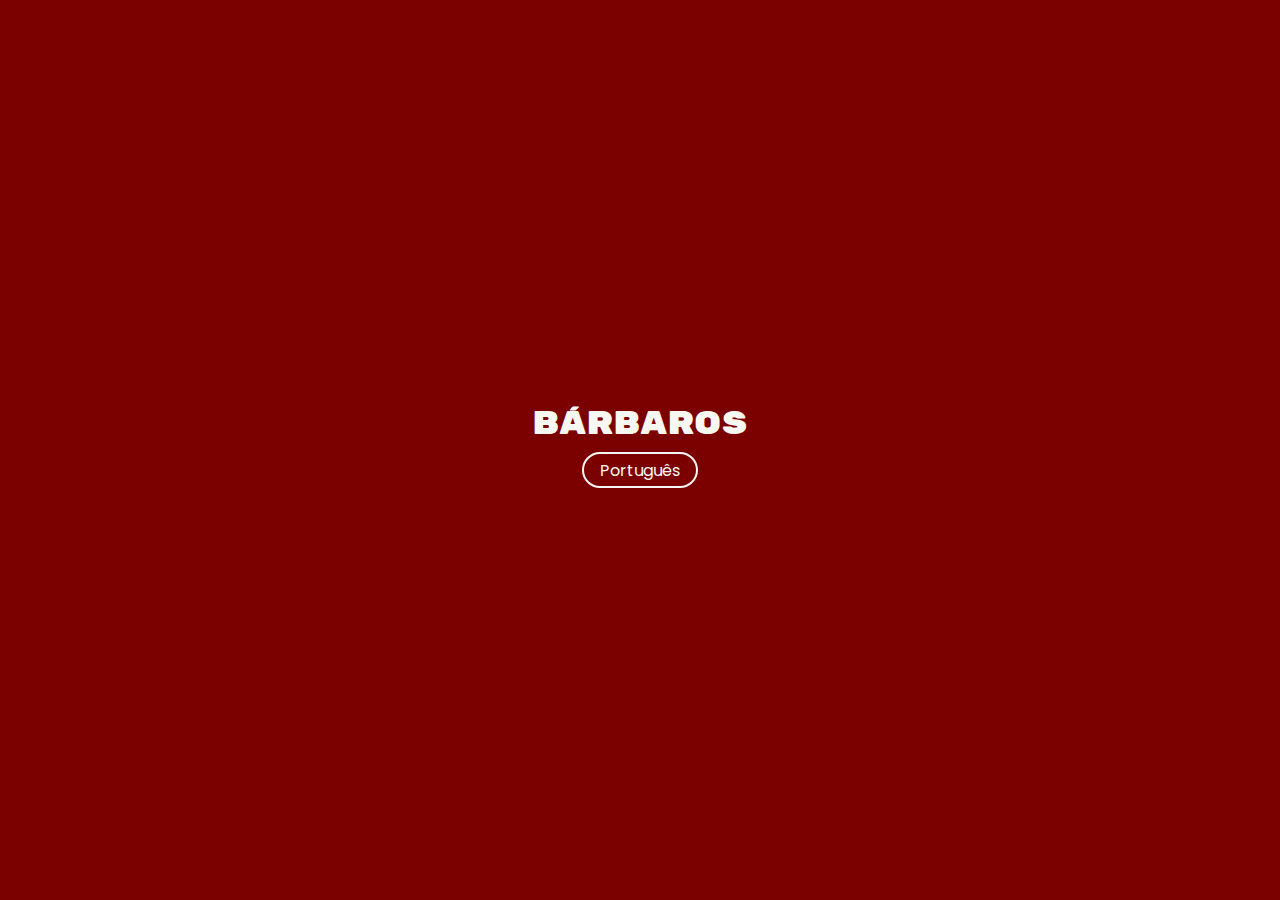
<file: index.html>
<!DOCTYPE html>
<html lang="pt-br">

<head>
  <meta charset="UTF-8">
  <meta name="viewport" content="width=device-width, initial-scale=1.0">
  <title>Bárbaros</title>
  <link rel="stylesheet" href="styles/reset.css">
  <link rel="preconnect" href="https://fonts.googleapis.com">
  <link rel="preconnect" href="https://fonts.gstatic.com" crossorigin>
  <link href="https://fonts.googleapis.com/css2?family=Poppins:wght@300;400;500;700&display=swap" rel="stylesheet">
  <link href="https://fonts.googleapis.com/css2?family=Rubik+Mono+One&display=swap" rel="stylesheet">
  <link rel="stylesheet" href="styles/firstpage.css">
</head>

<body>

  <p alt="Logo Kenzo" class="logo">
    <span>Bárbaros</span>
  </p>

  <a href="pt-br/index.html">Português</a>
  <!-- <a href="#">English</a> -->

</body>

</html>
</file>
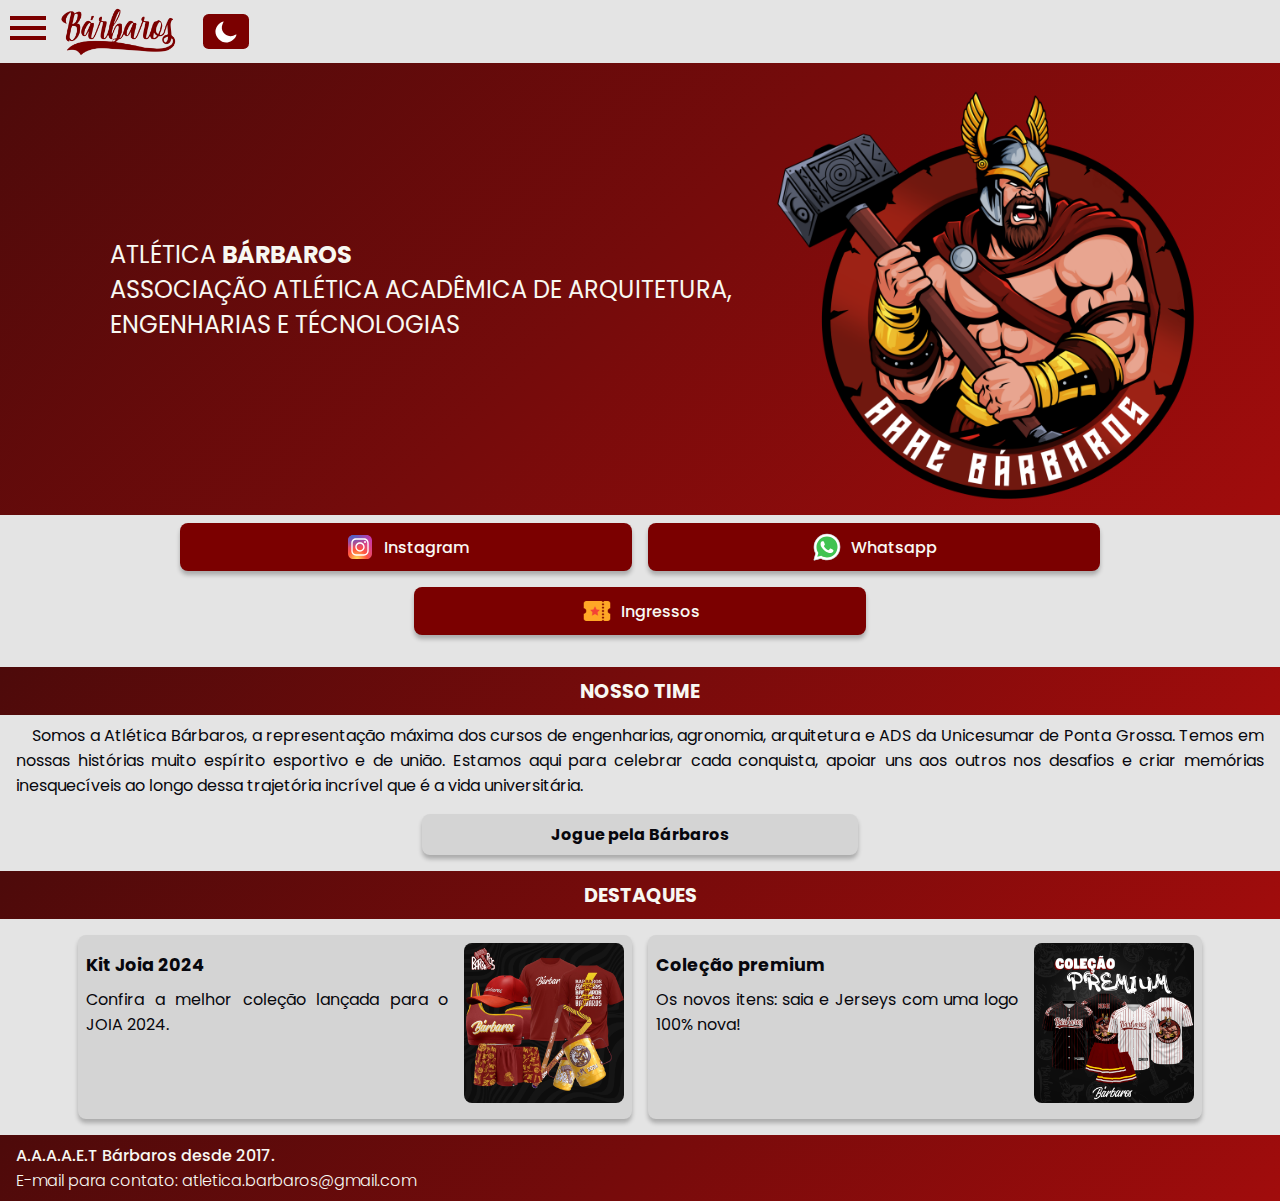
<file: pt-br/index.html>
<!DOCTYPE html>
<html lang="pt-br">

<head>
  <meta charset="UTF-8">
  <meta name="viewport" content="width=device-width, initial-scale=1.0">
  <title>Bárbaros</title>
  <link rel="icon" href="../img/icon.png" type="image/x-icon">
  <link rel="stylesheet" href="../styles/reset.css">
  <link rel="preconnect" href="https://fonts.googleapis.com">
  <link rel="preconnect" href="https://fonts.gstatic.com" crossorigin>
  <link href="https://fonts.googleapis.com/css2?family=Poppins:wght@300;400;500;700&display=swap" rel="stylesheet">
  <link href="https://fonts.googleapis.com/css2?family=Rubik+Mono+One&display=swap" rel="stylesheet">
  <link rel="stylesheet" href="../styles/styles.css">
</head>

<body>
  <header id="header-placeholder"></header>

  <section class="banner">
    <div class="banner__text">
      <p>ATLÉTICA <strong>BÁRBAROS</strong><br>
        ASSOCIAÇÃO ATLÉTICA
        ACADÊMICA DE ARQUITETURA,
        ENGENHARIAS E TÉCNOLOGIAS</p>
    </div>
    <img id="escudo" alt="Imagem do escudo" src="../img/Barbaros-EscudoNovo.png">
  </section>

  <section class="links">
    <a href="https://www.instagram.com/barbaros_atletica?utm_source=ig_web_button_share_sheet&igsh=ZDNlZDc0MzIxNw==">
      <img alt="icone Instagram" src="../img/devIcons/icons8-instagram-50.svg">
      Instagram
    </a>
    <a href="https://chat.whatsapp.com/KJkH1ro8xZEHXg9DPSTlxR">
      <img alt="icone Whatsapp" src="../img/devIcons/icons8-whatsapp-50.svg">
      Whatsapp
    </a>
    <a href="ingressos.html">
      <img alt="icone Ingressos" src="../img/devIcons/icons8-bilhete-com-estrela-50.png">
      Ingressos
    </a>
  </section>

  <section class="sobre">
    <h2 class="titulo">Nosso time</h2>
    <div class="sobre__text">
      <p>
        Somos a Atlética Bárbaros, a representação máxima
      dos cursos de engenharias, agronomia, arquitetura
      e ADS da Unicesumar de Ponta Grossa. Temos em
      nossas histórias muito espírito esportivo e de
      união. Estamos aqui para celebrar cada conquista,
      apoiar uns aos outros nos desafios e criar memórias
      inesquecíveis ao longo dessa trajetória incrível
       que é a vida universitária.

      </p>
    </div>

    <a href="esportes.html" class="botao-unico">Jogue pela Bárbaros</a>

  </section>

  <!-- <section class="skills">
    <h2 class="titulo">Produtos</h2>
    <div class="fotos">
      <img alt="foto kit" src="../img/fotos/produtos/kit-fotos (1).jpg">
      <img alt="foto kit" src="../img/fotos/produtos/kit-fotos (3).jpg">
      <img alt="foto kit" src="../img/fotos/produtos/kit-fotos (4).jpg">
    </div>
  </section> -->

  <section class="destaques">
    <h2 class="titulo">Destaques</h2>
    <div class="cards">
      <a href="produtos.html">
        <div class="card">

          <div class="card__descricao">
            <div class="descricao">
              <h2>Kit Joia 2024</h2>
              <p>
                Confira a melhor coleção lançada para o JOIA 2024.
              </p>
            </div>
            <img src="../img/fotos/capa-kitjoia.png" alt="Kit Joia 2024">
          </div>
        </div>
      </a>

      <a href="produtos.html">
        <div class="card">
          <div class="card__descricao">
            <div class="descricao">
              <h2>Coleção premium</h2>
              <p>
                Os novos itens: saia e Jerseys com uma logo 100% nova!
              </p>
            </div>
            <img src="../img/fotos/colecaopremium/capa.png" alt="Coleção Premium">
          </div>
        </div>
      </a>
    </div>

  </section>

  <footer id="footer-placeholder"></footer>

  <script type="module" src="../scripts.js"></script>

</body>

</html>
</file>
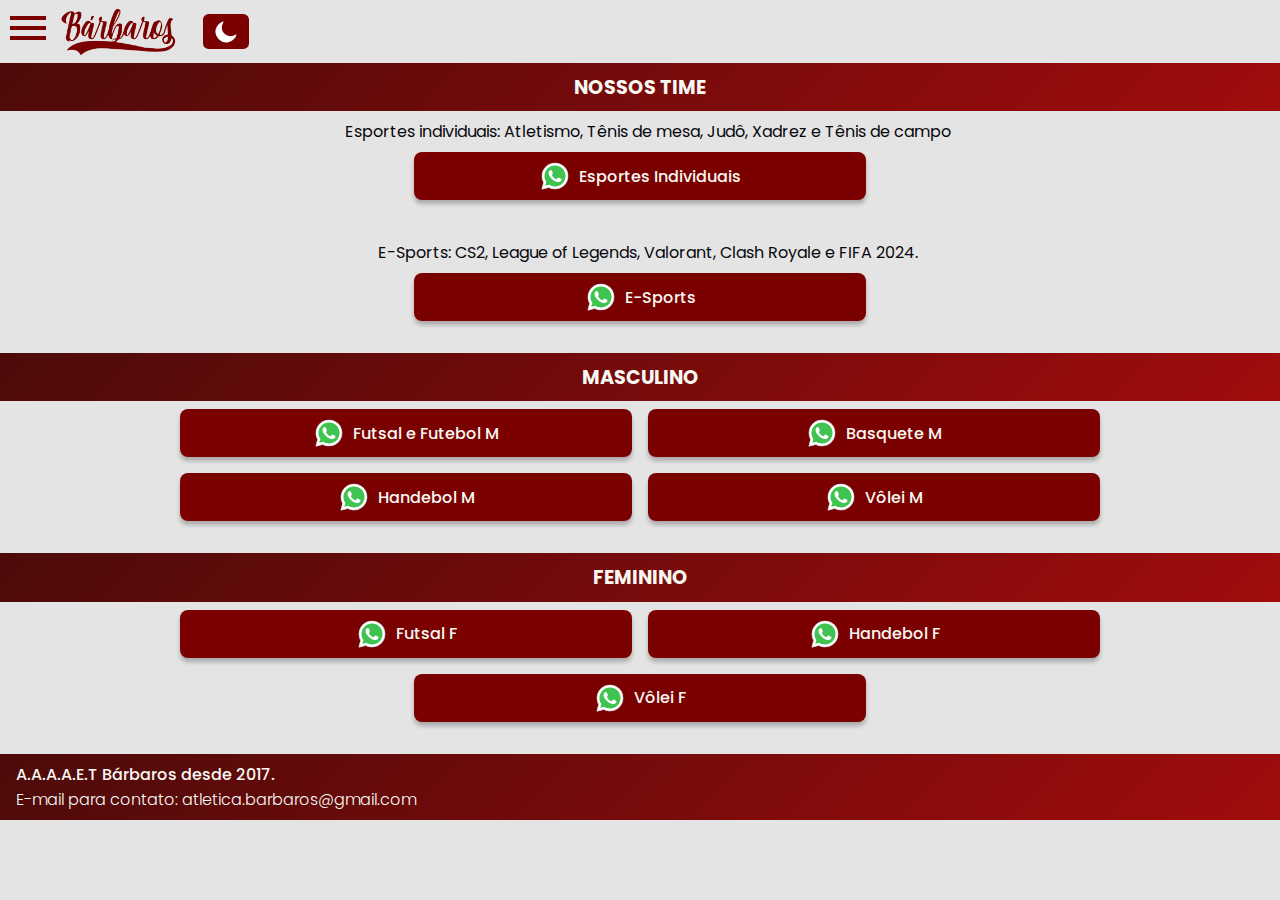
<file: pt-br/esportes.html>
<!DOCTYPE html>
<html lang="pt-br">
<head>
  <meta charset="UTF-8">
  <meta name="viewport" content="width=device-width, initial-scale=1.0">
  <title>Barbaros Esportes</title>
  <link rel="icon" href="../img/icon.png" type="image/x-icon">
  <link rel="stylesheet" href="../styles/reset.css">
  <link rel="preconnect" href="https://fonts.googleapis.com">
  <link rel="preconnect" href="https://fonts.gstatic.com" crossorigin>
  <link href="https://fonts.googleapis.com/css2?family=Poppins:wght@300;400;500;700&display=swap" rel="stylesheet">
  <link href="https://fonts.googleapis.com/css2?family=Rubik+Mono+One&display=swap" rel="stylesheet">
  <link rel="stylesheet" href="../styles/styles.css">
</head>
<body>
  <header id="header-placeholder"></header>
  
  <section>
    <h2 class="titulo">Nossos time</h2>
    <div class="sobre__text">
      <p>
        Esportes individuais: 
        Atletismo, Tênis de mesa, Judô, Xadrez e Tênis de campo
      </p>
    </div>

    <div class="links">
      <a href="#">
        <img alt="icone Whatsapp" src="../img/devIcons/icons8-whatsapp-50.svg">
        Esportes Individuais
      </a>
    </div>

    <div class="sobre__text">
      <p>
        E-Sports: 
        CS2, League of Legends, Valorant, Clash Royale e FIFA 2024.
      </p>
    </div>

    <div class="links">
      <a href="https://chat.whatsapp.com/EdZFX6W1zLx3R7eba3MnZK">
        <img alt="icone Whatsapp" src="../img/devIcons/icons8-whatsapp-50.svg">
        E-Sports
      </a>
    </div>

    <h2 class="titulo">Masculino</h2>
    <div class="links">
      <a href="https://chat.whatsapp.com/JisMjJcT9F5GmUGFbyLTH7">
        <img alt="icone Whatsapp" src="../img/devIcons/icons8-whatsapp-50.svg">
        Futsal e Futebol M
      </a>
      <a href="https://chat.whatsapp.com/B6wRfF32gH8LX7sJO7xMte">
        <img alt="icone Whatsapp" src="../img/devIcons/icons8-whatsapp-50.svg">
        Basquete M
      </a>
      <a href="https://chat.whatsapp.com/CqCcs7SDPb773u9zt8DbOQ">
        <img alt="icone Whatsapp" src="../img/devIcons/icons8-whatsapp-50.svg">
        Handebol M
      </a>
      <a href="https://chat.whatsapp.com/GEsebkNLukLDFPpNURp7op">
        <img alt="icone Whatsapp" src="../img/devIcons/icons8-whatsapp-50.svg">
        Vôlei M
      </a>
    </div>

    <h2 class="titulo">Feminino</h2>
    <div class="links">
      <a href="https://chat.whatsapp.com/E9E44yV6sIH93VUNB8nGVo">
        <img alt="icone Whatsapp" src="../img/devIcons/icons8-whatsapp-50.svg">
        Futsal F
      </a>
      <a href="https://chat.whatsapp.com/BXbR2m93oAK649b3Xu5H65">
        <img alt="icone Whatsapp" src="../img/devIcons/icons8-whatsapp-50.svg">
        Handebol F
      </a>
      <a href="https://chat.whatsapp.com/HRz4sCWpOzSEE5FLT4HEYT">
        <img alt="icone Whatsapp" src="../img/devIcons/icons8-whatsapp-50.svg">
        Vôlei F
      </a>
    </div>

  </section>

  <footer id="footer-placeholder"></footer>

  <script type="module" src="../scripts.js"></script>
</body>
</html>
</file>
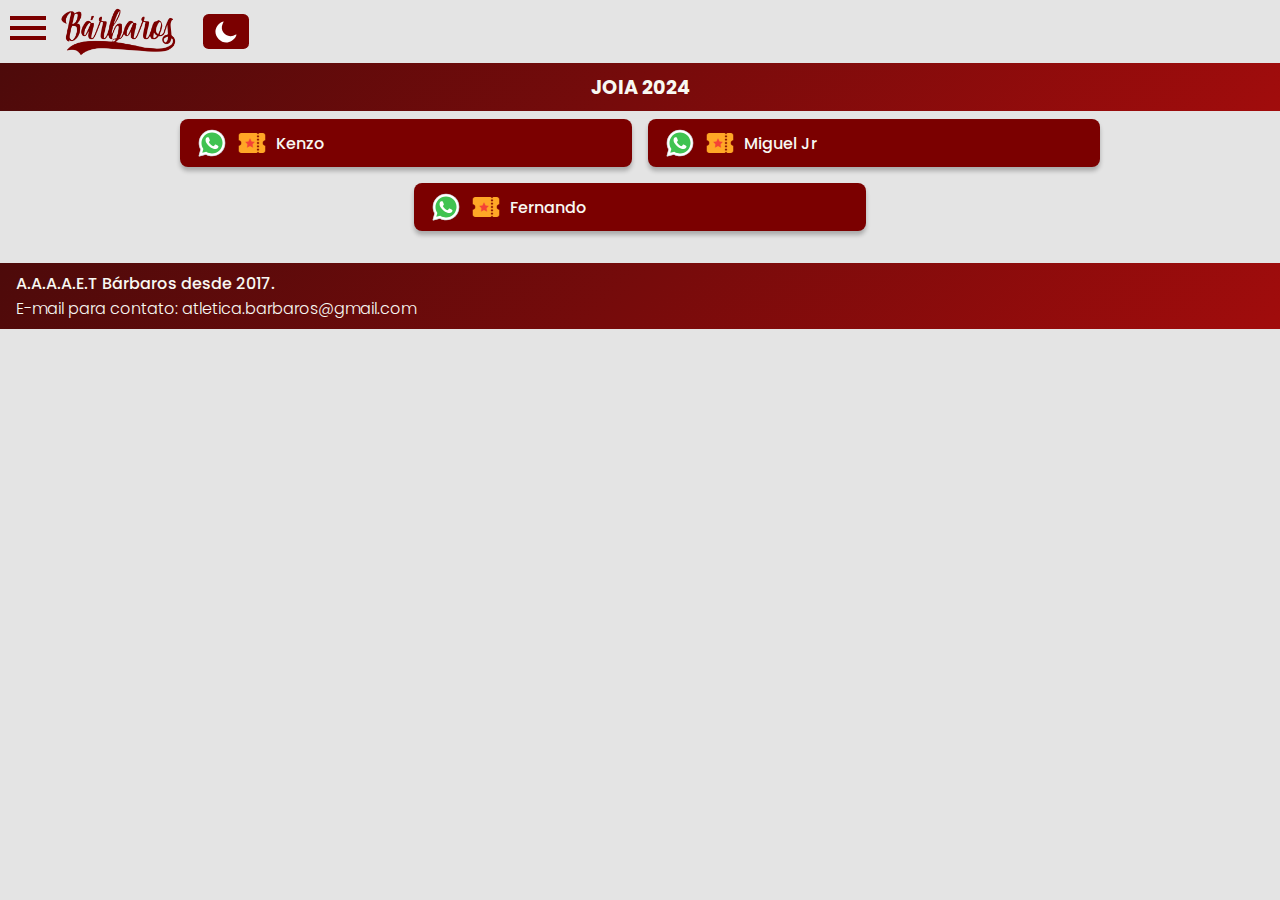
<file: pt-br/ingressos.html>
<!DOCTYPE html>
<html lang="pt-br">
<head>
  <meta charset="UTF-8">
  <meta name="viewport" content="width=device-width, initial-scale=1.0">
  <title>Barbaros Esportes</title>
  <link rel="icon" href="../img/icon.png" type="image/x-icon">
  <link rel="stylesheet" href="../styles/reset.css">
  <link rel="preconnect" href="https://fonts.googleapis.com">
  <link rel="preconnect" href="https://fonts.gstatic.com" crossorigin>
  <link href="https://fonts.googleapis.com/css2?family=Poppins:wght@300;400;500;700&display=swap" rel="stylesheet">
  <link href="https://fonts.googleapis.com/css2?family=Rubik+Mono+One&display=swap" rel="stylesheet">
  <link rel="stylesheet" href="../styles/styles.css">
</head>
<body>
  <header id="header-placeholder"></header>
  
  <section>
    <h2 class="titulo">Joia 2024</h2>
    <!-- <div class="sobre__text">
      <p>
        Procure o promoter conforme o seu curso:
      </p>
    </div> -->
    <div class="links">
      <a href="https://wa.me/5541988169111"  style="justify-content: left;">
        <img alt="icone Whatsapp" src="../img/devIcons/icons8-whatsapp-50.svg">
        <img alt="icone Ingresso" src="../img/devIcons/icons8-bilhete-com-estrela-50.png">
        Kenzo<br> 
      </a>

      <a href="https://wa.me/5542998202549" style="justify-content: left;">
        <img alt="icone Whatsapp" src="../img/devIcons/icons8-whatsapp-50.svg">
        <img alt="icone Ingresso" src="../img/devIcons/icons8-bilhete-com-estrela-50.png">
        Miguel Jr<br>
      </a>

      <!-- <a href="https://wa.me/5542999993017" style="justify-content: left;">
        <img alt="icone Whatsapp" src="../img/devIcons/icons8-whatsapp-50.svg">
        <img alt="icone Ingresso" src="../img/devIcons/icons8-bilhete-com-estrela-50.png">
        Guilherme<br>
      </a> -->

      <a href="https://wa.me/5542999683629" style="justify-content: left;">
        <img alt="icone Whatsapp" src="../img/devIcons/icons8-whatsapp-50.svg">
        <img alt="icone Ingresso" src="../img/devIcons/icons8-bilhete-com-estrela-50.png">
        Fernando<br>
      </a>

      <!-- <a href="https://wa.me/5542999117113" style="justify-content: left;">
        <img alt="icone Whatsapp" src="../img/devIcons/icons8-whatsapp-50.svg">
        <img alt="icone Ingresso" src="../img/devIcons/icons8-bilhete-com-estrela-50.png">
        Renan<br>
      </a> -->

    </div>
  </section>

  <!-- <section>
    <h2 class="titulo">Pré-Joia</h2>
    <div class="links links__disabled">
      <a href="https://blacktag.com.br/eventos/22690/pre-joia-atletica-barbaros"  style="justify-content: left;">
        <img alt="icone Whatsapp" src="../img/devIcons/icons8-whatsapp-50.svg">
        <img alt="icone Ingresso" src="../img/devIcons/icons8-bilhete-com-estrela-50.png">
        Atlética Bárbaros<br>
        Blacktag    
      </a>
    </div>
  </section> -->

  <footer id="footer-placeholder"></footer>

  <script type="module" src="../scripts.js"></script>
</body>
</html>
</file>
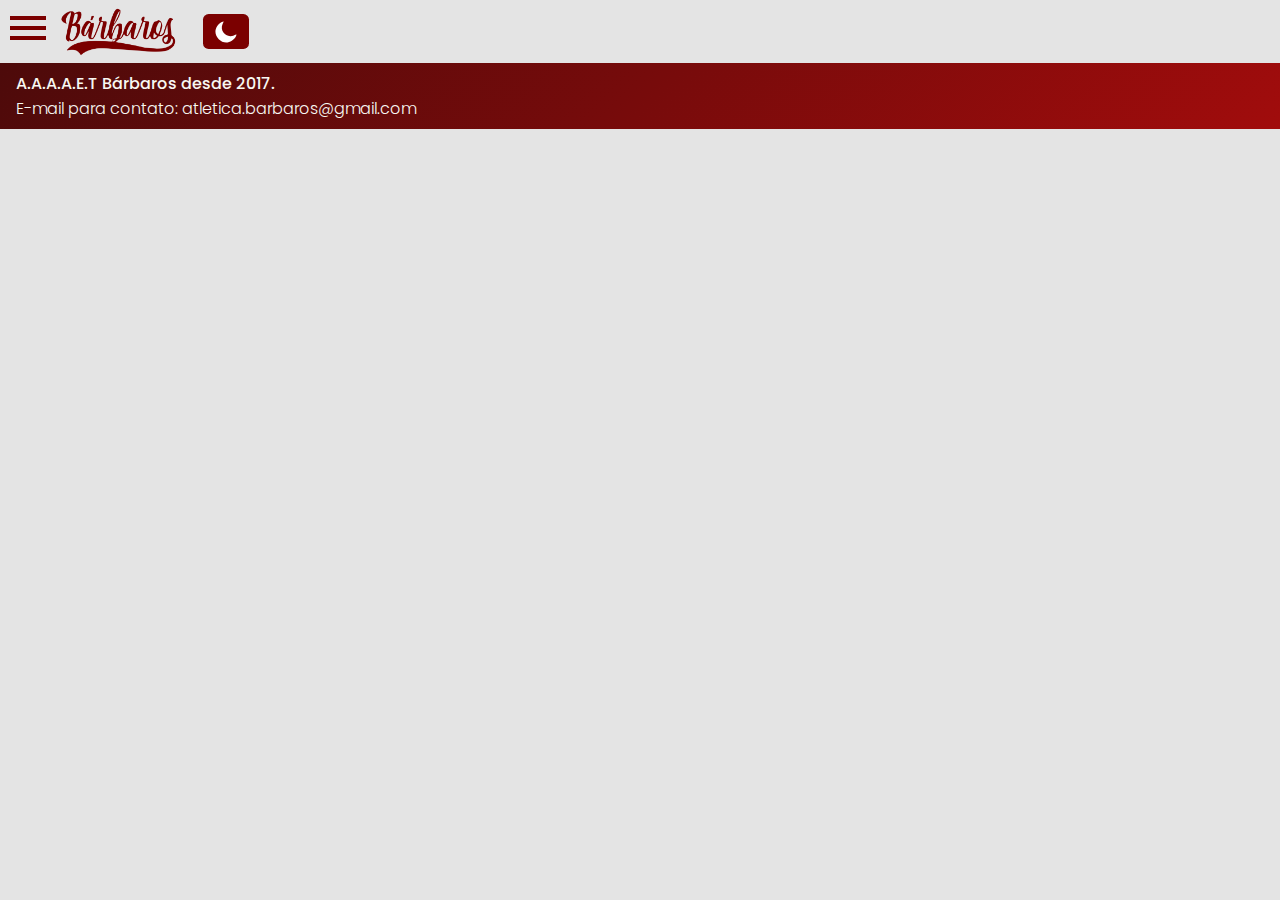
<file: pt-br/modelo.html>
<!DOCTYPE html>
<html lang="pt-br">
<head>
  <meta charset="UTF-8">
  <meta name="viewport" content="width=device-width, initial-scale=1.0">
  <title>modelo</title>
  <link rel="icon" href="../img/icon.png" type="image/x-icon">
  <link rel="stylesheet" href="../styles/reset.css">
  <link rel="preconnect" href="https://fonts.googleapis.com">
  <link rel="preconnect" href="https://fonts.gstatic.com" crossorigin>
  <link href="https://fonts.googleapis.com/css2?family=Poppins:wght@300;400;500;700&display=swap" rel="stylesheet">
  <link href="https://fonts.googleapis.com/css2?family=Rubik+Mono+One&display=swap" rel="stylesheet">
  <link rel="stylesheet" href="../styles/styles.css">
</head>
<body>
  <header id="header-placeholder"></header>
  
  <section>

    
    
  </section>

  <footer id="footer-placeholder"></footer>

  <script type="module" src="../scripts.js"></script>
</body>
</html>
</file>
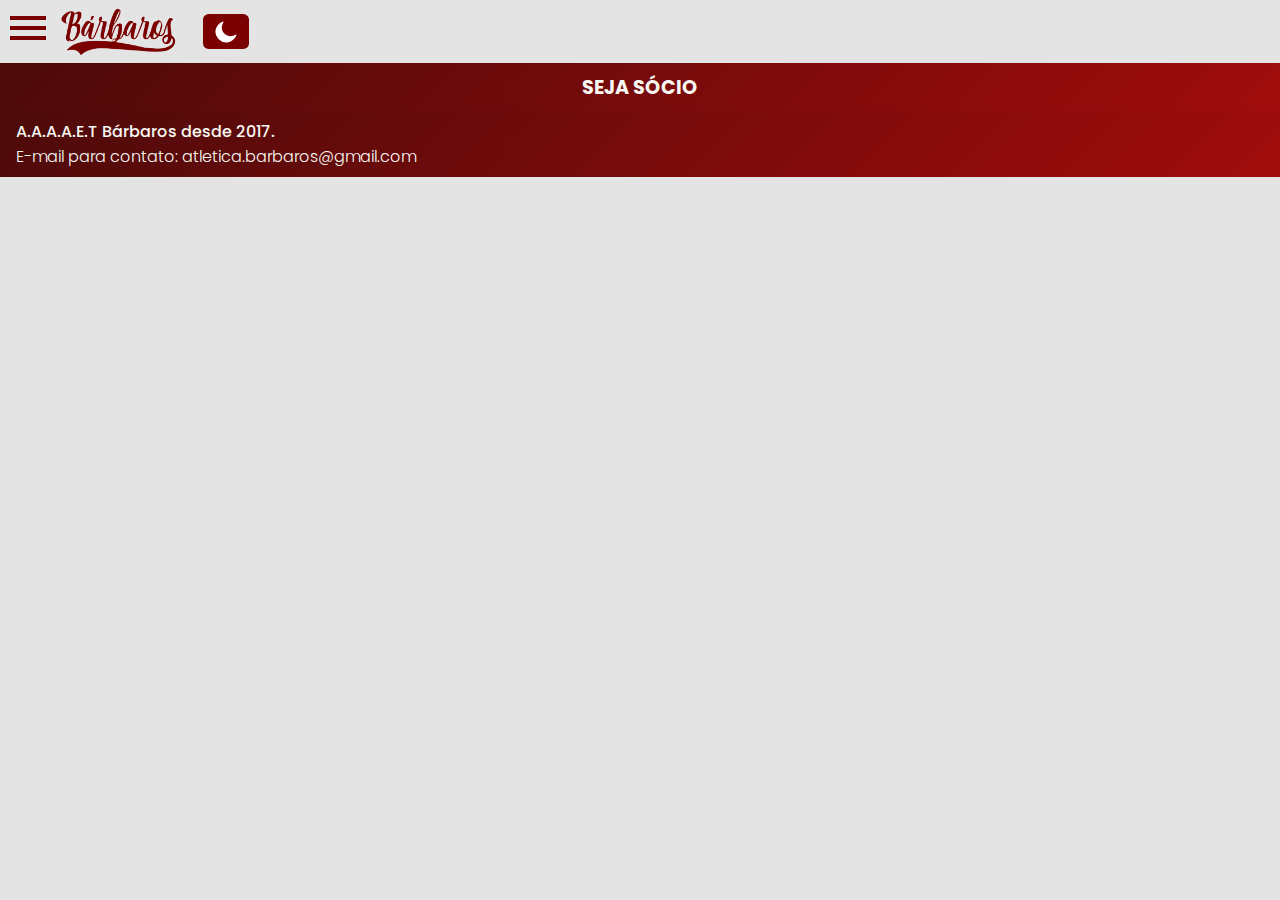
<file: pt-br/socio.html>
<!DOCTYPE html>
<html lang="pt-br">
<head>
  <meta charset="UTF-8">
  <meta name="viewport" content="width=device-width, initial-scale=1.0">
  <title>Barbaros Socio</title>
  <link rel="icon" href="../img/icon.png" type="image/x-icon">
  <link rel="stylesheet" href="../styles/reset.css">
  <link rel="preconnect" href="https://fonts.googleapis.com">
  <link rel="preconnect" href="https://fonts.gstatic.com" crossorigin>
  <link href="https://fonts.googleapis.com/css2?family=Poppins:wght@300;400;500;700&display=swap" rel="stylesheet">
  <link href="https://fonts.googleapis.com/css2?family=Rubik+Mono+One&display=swap" rel="stylesheet">
  <link rel="stylesheet" href="../styles/styles.css">
</head>
<body>
  <header id="header-placeholder"></header>
  
  <section>
    <h2 class="titulo">Seja sócio</h2>
    
    
  </section>

  <footer id="footer-placeholder"></footer>

  <script type="module" src="../scripts.js"></script>
</body>
</html>
</file>
<file: styles/firstpage.css>
@import url("fragments/logo.css");

:root {

  --fonte-principal: "Poppins";
  --fonte-logo: "Rubik Mono One", monospace;
  --bg-1: #F6F6F6;
  --bg-2: #7B0000;
  --bg-3: #EBEBEB;
  --txt-color: #07070D;
  --txt-color-2: #F8F8F2;
  --bg-1-dm: #282A36;

}

body {
  height: 100vh;
  margin: 0;
  display: flex;
  flex-direction: column;
  justify-content: center;
  align-items: center;
  background-color: var(--bg-2);
  font: normal normal 400 1rem var(--fonte-principal);
}

.logo {
  color: var(--txt-color-2);
}

a {
  text-decoration: none;
  color: var(--txt-color-2);
  padding: 0.2em 1em;
  margin: 0.5em;
  border: 2px solid var(--bg-1);
  border-radius: 2em;
}
</file>
<file: styles/styles.css>
@import url("fragments/header.css");
@import url("fragments/banner.css");
@import url("fragments/sobre.css");
@import url("fragments/destaques.css");
@import url("fragments/footer.css");
@import url("fragments/logo.css");
@import url("fragments/links.css");
@import url("fragments/body.css");
@import url("fragments/fotos.css");
@import url("fragments/parcerias.css");

:root {

  --fonte-principal: "Poppins";
  --fonte-logo: "Rubik Mono One", monospace;
  --bg-1: #e4e4e4;
  --bg-2: #7B0000;
  --bg-2-grad: linear-gradient(135deg, #4D0A0A, #A10C0C);
  --bg-3: #d4d4d4;
  --txt-color: #07070D;
  --txt-color-2: #F8F8F2;
  --bg-1-dm: #282A36;

}
</file>
